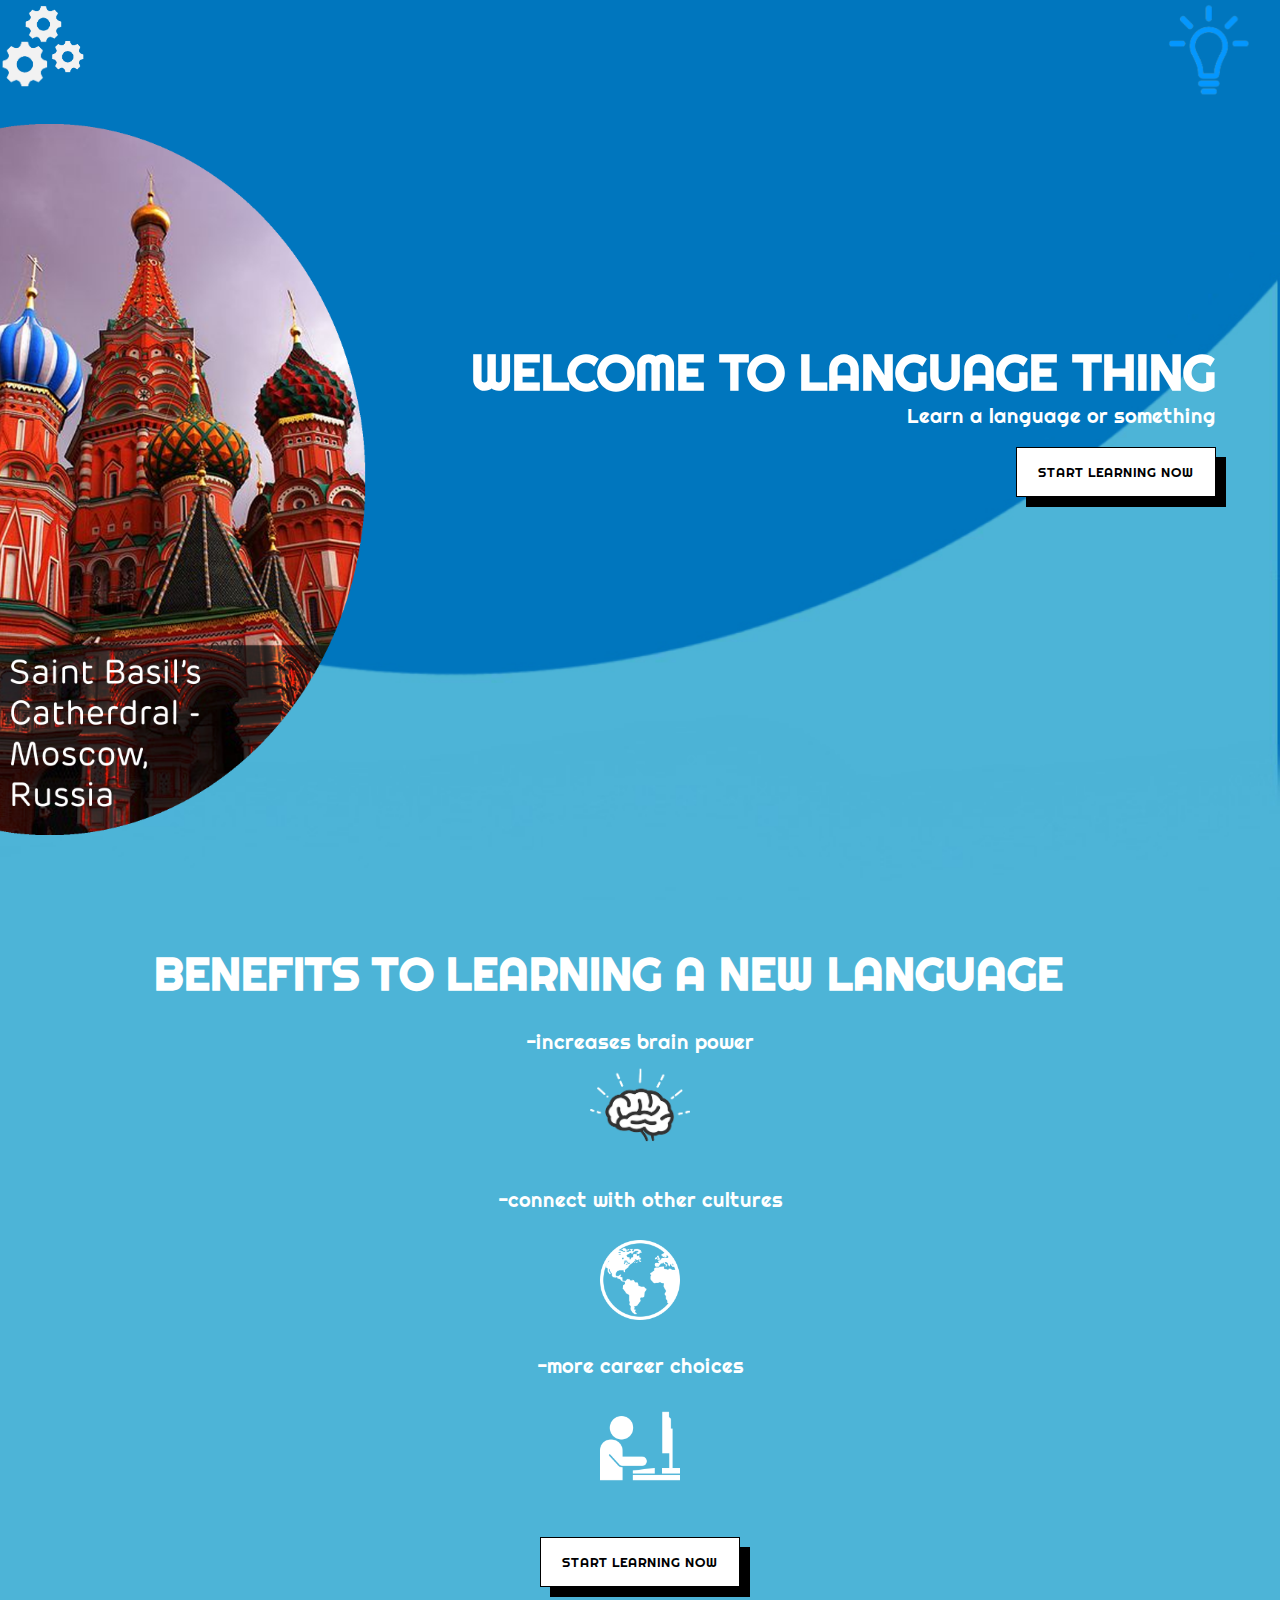
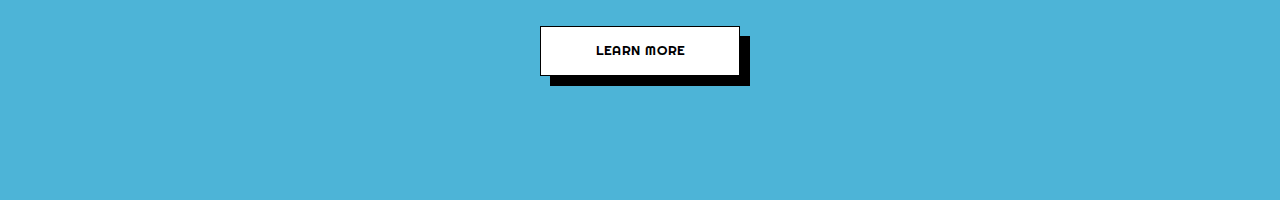
<file: index.html>
<!DOCTYPE html>
<html lang="en">
<head>
    <meta charset="UTF-8">
    <meta http-equiv="X-UA-Compatible" content="IE=edge">
    <meta name="viewport" content="width=device-width, initial-scale=1.0">
    <link rel="stylesheet" href="style.css">
    <title> Language Thing </title>
</head>
<body onload="imageSlideshow()" style="background-color: #4db4d7;">

    <!-- top navigation -->
    <div id="bar"></div>
    <div id="topNavigation">
        <div id="logo">
        <img src="images/logo.png">
    </div>
      <div id="nav" onclick="openNav()">
        <div id="gears">
            <div id="gear1"> <img src="images/plainGear.png"> </div>
            <div id="gear2"> <img src="images/plainGear.png"> </div>
            <div id="gear3"> <img src="images/plainGear.png"> </div>
        </div>
        <a href="index.html"><img src="images/blank.png"></a>
    </div>

    <div id="navOptions">
        <div id="navOptionsA">
        <p><a href="index.html" style="margin-top: 10%; color: white;"> HOME </a></p>
        <p><a href="languageselect.html" style="color: white;"> LANGUAGE SELECT </a></p>
    </div>
    </div>

    <div id="openedNav" onclick="closeNav()">
        <div id="gears">
        </div>
        <img src="images/blank.png">
    </div>
</div>
    <!-- top navigation -->

<div id="mainBackground">
    <div id="scenery">
        <img src="images/moscowRussia.png" id="moscow">
        <!-- image credit: https://i.pinimg.com/474x/9d/f6/22/9df6226c01fde138061244e343fa1d64--saint-basils-cathedral-st-basils.jpg -->

        <img src="images/siberiaRussia.png" id="siberia">
        <!-- image credit: https://farm8.staticflickr.com/7620/16337261013_1d2301dd8e_o.jpg -->
    </div>
    <div id="mainTitle">
        <h1 style="margin-top: 25vh;"> WELCOME TO LANGUAGE THING </h1>
        <p> Learn a language or something </p>
        <div id="startBtn"><button onmouseout="fadeBack()" id="btn"><a href="languageselect.html">START LEARNING NOW</a></button></div>
    </div>
</div>
<div id="section2">
    <div id="mainBackground2">
        <div id="mainTitle2">
            <h1> BENEFITS TO LEARNING A NEW LANGUAGE </h1>
            <p> -increases brain power </p>
            <img src="images/brain.png" style="position: relative;left: 50%;transform: translate(-50%, 0%);">
            <p> -connect with other cultures <p>
            <img src="images/earthIcon.png" style="filter: invert(100%); width: 80px;">
            <p> -more career choices <p>
            <img src="images/personWorking.png" style="filter: invert(100%); width: 80px;">
        </div>
        <div id="extraBtns">
            <div id="firstBtn"><button onmouseout="fadeBack()"><a> START LEARNING NOW </a></button></div>
            <br>
            <div id="secondBtn"><button style="margin-top: 12.5vh;" onmouseout="fadeBack()"><a> LEARN MORE </a></button></div>
        </div>
    </div>
</div>

    <script>

        // alert(window.innerWidth)

        const nav = document.getElementById("nav");
        const navOptions = document.getElementById("navOptions");
        const openedNav = document.getElementById("openedNav"); 
        const flashCard = document.getElementById("flashCard");
        const gear1 = document.getElementById("gear1")
        const gear2 = document.getElementById("gear2")
        const gear3 = document.getElementById("gear3")
        const siberia = document.getElementById("siberia")
        const moscow = document.getElementById("moscow")

        function openNav() {
            navOptions.style.marginLeft = "0";
            navOptions.style.transition = "1s";
            openedNav.style.visibility = "visible";
            navOptions.style.visibility = "visible";

            gear3.style.transform = "rotate(360deg)";
            gear3.style.transition = "1s";

            
            gear2.style.transform = "rotate(-360deg)";
            gear2.style.transition = "1s"; 
          

            gear1.style.transform = "rotate(360deg)";
            gear1.style.transition = "1s";

        }

        function closeNav() {
            navOptions.style.marginLeft = "-50vw";
            nav.style.visibility = "visible";
            openedNav.style.visibility = "hidden";
            navOptions.style.transition = "1s";
      
            gear3.style.transform = "rotate(-360deg)";
            gear3.style.transition = "1s";

            gear2.style.transform = "rotate(360deg)";
            gear2.style.transition = "1s";

            gear1.style.transform = "rotate(-360deg)";
            gear1.style.transition = "1s";
        
        }

        function fadeBack() {
            const btn = document.getElementById("btn")
            btn.style.transition = "1s"
        }

        function imageSlideshow() {

            setInterval(function(){ 
                siberia.style.opacity = "100%"
                siberia.style.transition = "1s"
             }, 2500);

             setInterval(function(){
                siberia.style.opacity = "0%"
                siberia.style.transition = "1s"
             }, 5000);
        }

    </script>

</body>
</html>
</file>
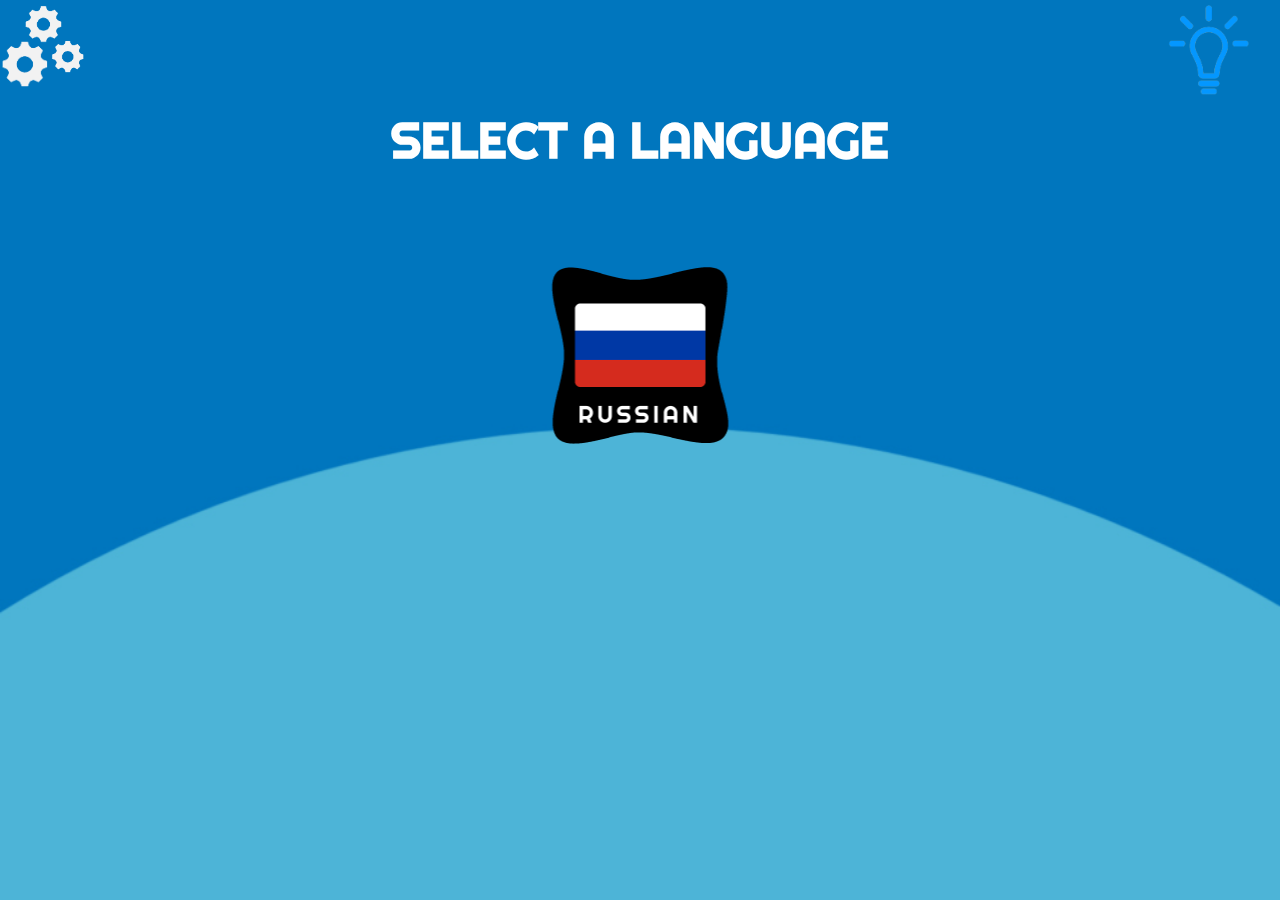
<file: languageselect.html>
<!DOCTYPE html>
<html lang="en">
<head>
    <meta charset="UTF-8">
    <meta http-equiv="X-UA-Compatible" content="IE=edge">
    <meta name="viewport" content="width=device-width, initial-scale=1.0">
    <link rel="stylesheet" href="style.css">
    <link rel="icon" href="https://cdn.britannica.com/42/3842-004-F47B77BC/Flag-Russia.jpg">
    <title>Language Select</title>
</head>
<body style="background-color: #4db4d7;">
         <!-- top navigation -->
    <div id="bar"></div>
    <div id="topNavigation">
        <div id="logo">
        <img src="images/logo.png">
    </div>
      <div id="nav" onclick="openNav()">
        <div id="gears">
            <div id="gear1"> <img src="images/plainGear.png"> </div>
            <div id="gear2"> <img src="images/plainGear.png"> </div>
            <div id="gear3"> <img src="images/plainGear.png"> </div>
        </div>
        <a href="index.html"><img src="images/blank.png"></a>
    </div>

    <div id="navOptions">
        <div id="navOptionsA">
        <p><a href="index.html" style="margin-top: 10%; color: white;"> HOME </a></p>
        <p><a href="languageselect.html" style="color: white;"> LANGUAGE SELECT </a></p>
    </div>
    </div>

    <div id="openedNav" onclick="closeNav()">
        <div id="gears">
        </div>
        <img src="images/blank.png">
    </div>
</div>
    <!-- top navigation -->
 <div id="mainBackgroundLanguageSelect">
     <h1> SELECT A LANGUAGE </h1>
 <div id="russianLanguage">
     <div id="russianFlag">
     <a href="russian/vocabulary.html"><img src="images/russianFlag.png" onmouseover="flagHover()" onmouseout="flagBack()" id="russianFlagImg"></a>
    </div>
 </div>
</div>
      <script>

        const nav = document.getElementById("nav");
        const navOptions = document.getElementById("navOptions");
        const openedNav = document.getElementById("openedNav"); 
        const flashCard = document.getElementById("flashCard");
        const gear1 = document.getElementById("gear1")
        const gear2 = document.getElementById("gear2")
        const gear3 = document.getElementById("gear3")

        function openNav() {
            navOptions.style.marginLeft = "0";
            navOptions.style.transition = "1s";
            openedNav.style.visibility = "visible";
            navOptions.style.visibility = "visible";

            gear3.style.transform = "rotate(360deg)";
            gear3.style.transition = "1s";

            
            gear2.style.transform = "rotate(-360deg)";
            gear2.style.transition = "1s"; 
          

            gear1.style.transform = "rotate(360deg)";
            gear1.style.transition = "1s";

        }

        function closeNav() {
            navOptions.style.marginLeft = "-50vw";
            nav.style.visibility = "visible";
            openedNav.style.visibility = "hidden";
            navOptions.style.transition = "1s";
      
            gear3.style.transform = "rotate(-360deg)";
            gear3.style.transition = "1s";

            gear2.style.transform = "rotate(360deg)";
            gear2.style.transition = "1s";

            gear1.style.transform = "rotate(-360deg)";
            gear1.style.transition = "1s";
        
        }

        function flagHover() {
            document.getElementById("russianFlagImg").src = "images/russianFlagHover.png"
        }

        function flagBack() {
            document.getElementById("russianFlagImg").src = "images/russianFlag.png"
        }

    </script>
</body>
</html>
</file>
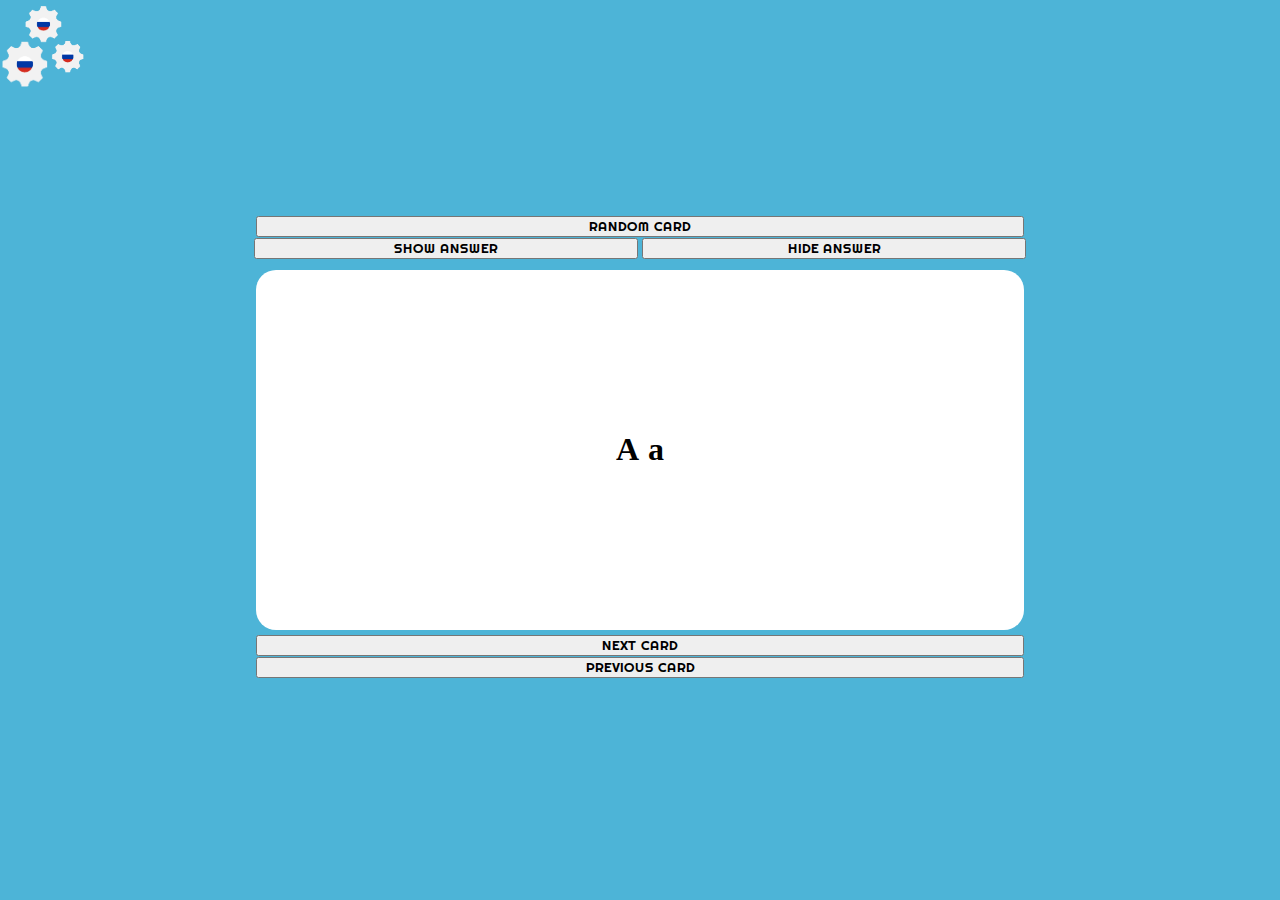
<file: russian/alphabet.html>
<!-- 8 branches of learning. vocabulary, spelling, grammar, reading, writing, listening, speaking, learn about russian culture -->

<!DOCTYPE html>
<html lang="en">
<head>
    <meta charset="UTF-8">
    <meta http-equiv="X-UA-Compatible" content="IE=edge">
    <link rel="stylesheet" href="../style.css">
    <link rel="icon" href="https://cdn.britannica.com/42/3842-004-F47B77BC/Flag-Russia.jpg">
    
    <title> Russian Alphabet </title>
</head>
<body>
          <!-- top navigation -->
          <div id="nav" onclick="openNav()">
            <div id="gears">
                <div id="gear1"> <img src="../images/gear1.png"> </div>
                <div id="gear2"> <img src="../images/gear1.png"> </div>
                <div id="gear3"> <img src="../images/gear1.png"> </div>
            </div>
            <img src="../images/blank.png">
        </div>
    
        <div id="navOptions">
            <div id="navOptionsA">
            <p><a href="russian.html" style="margin-top: 10%; color: white;"> HOME </a></p>
            <p><a href="essentialwords.html" style="color: white;"> ESSENTIALS </a></p>
        </div>
        </div>
    
    
        <div id="openedNav" onclick="closeNav()">
            <div id="gears">
            </div>
            <img src="../images/blank.png">
        </div>
    
        <!-- top navigation -->
        <div id="background">

            <!-- flash card -->
            <div id="flashCardWrapper">
                <div id="randomCardAlphabet"><button onclick=" x = Math.floor(Math.random() * 34) + 1; hideAnswer();"> RANDOM CARD </button></div>
                <div id="flipButtons">
                <button onclick="revealAnswer()"> SHOW ANSWER </button>
                <button onclick="hideAnswer()"> HIDE ANSWER </button>
            </div>
                <div id="card1">
                    <div id="card1InnerText">
                    <h1 id="card1h1" style="font-family: 'Murecho', sans-serif;
                    font-family: 'Righteous', cursive;"> А а </h1>
                </div>
                </div>
                <div id="nextCard">
                <button onclick="x++, console.log(x), hideAnswer()"> NEXT CARD </button>
            </div>
                  <div id="previousCard">
                <button onclick="x--, hideAnswer()"> PREVIOUS CARD </button>
                </div>
             <div id="resetCards">
                  <button onclick="window.location.reload();"> RESET CARDS </button>
                </div>
            </div>
  <!-- flash card -->


        </div>

        <script>

            const nav = document.getElementById("nav");
            const navOptions = document.getElementById("navOptions");
            const openedNav = document.getElementById("openedNav");
            const card1 = document.getElementById("card1");
            const gear1 = document.getElementById("gear1")
            const gear2 = document.getElementById("gear2")
            const gear3 = document.getElementById("gear3")
            const answer1 = document.getElementById("answer1");
            const card1InnerText = document.getElementById("card1InnerText");
            const card1h12 = document.getElementById("card1h12");
            const nextCard = document.getElementById("nextCard");
            const resetCards = document.getElementById("resetCards");
            resetCards.style.display = "none";
            var x = 1;

    
            function openNav() {
                navOptions.style.marginLeft = "0";
                navOptions.style.transition = "1s";
                openedNav.style.visibility = "visible";
                navOptions.style.visibility = "visible";
    
                gear3.style.transform = "rotate(360deg)";
                gear3.style.transition = "1s";
    
                
                gear2.style.transform = "rotate(-360deg)";
                gear2.style.transition = "1s";
              
    
                gear1.style.transform = "rotate(360deg)";
                gear1.style.transition = "1s";
    
            }
    
            function closeNav() {
                navOptions.style.marginLeft = "-50vw";
                nav.style.visibility = "visible";
                openedNav.style.visibility = "hidden";
                navOptions.style.transition = "1s";
          
                gear3.style.transform = "rotate(-360deg)";
                gear3.style.transition = "1s";
    
                gear2.style.transform = "rotate(360deg)";
                gear2.style.transition = "1s";
    
                gear1.style.transform = "rotate(-360deg)";
                gear1.style.transition = "1s";
            
            }

            function revealAnswer() {
        
            card1.style.transform = "rotateX(180deg)";
            card1.style.transition = "1s";

            if (x == 1) {
            card1h1.innerHTML = "LETTER NAME: 'AH' " + '<br>' + "LETTER SOUND: 'A'";
            card1h1.style.transform = "rotateX(180deg)";
            }

            if (x == 2) {
            card1h1.innerHTML = "LETTER NAME: 'BWEY' " + '<br>' + "LETTER SOUND: 'BW'";
            card1h1.style.transform = "rotateX(180deg)";
            }

            if (x == 3) {
            card1h1.innerHTML = "LETTER NAME: 'VWEY' " + '<br>' + "LETTER SOUND: 'V'";
            card1h1.style.transform = "rotateX(180deg)";
            }

            if (x == 4) {
            card1h1.innerHTML = "LETTER NAME: 'GEH' " + '<br>' + "LETTER SOUND: 'G'";
            card1h1.style.transform = "rotateX(180deg)";
            }

            if (x == 5) {
            card1h1.innerHTML = "LETTER NAME: 'DEH' " + '<br>' + "LETTER SOUND: 'D'";
            card1h1.style.transform = "rotateX(180deg)";
            }

            if (x == 6) {
            card1h1.innerHTML = "LETTER NAME: 'YEE-AH' " + '<br>' + "LETTER SOUND: 'YE'";
            card1h1.style.transform = "rotateX(180deg)";
            }

            if (x == 7) {
            card1h1.innerHTML = "LETTER NAME: 'YOO' " + '<br>' + "LETTER SOUND: 'YOO'";
            card1h1.style.transform = "rotateX(180deg)";
            }

            if (x == 8) {
            card1h1.innerHTML = "LETTER NAME: 'ZHEY' " + '<br>' + "LETTER SOUND: 'ZH'";
            card1h1.style.transform = "rotateX(180deg)";
            }

            if (x == 9) {
            card1h1.innerHTML = "LETTER NAME: 'ZE' " + '<br>' + "LETTER SOUND: 'Z'";
            card1h1.style.transform = "rotateX(180deg)";
            }

            if (x == 10) {
            card1h1.innerHTML = "LETTER NAME: 'EE' " + '<br>' + "LETTER SOUND: 'EE'";
            card1h1.style.transform = "rotateX(180deg)";
            }

            if (x == 11) {
            card1h1.innerHTML = "LETTER NAME: 'EE-KRAT-KAI' " + '<br>' + "LETTER SOUND: 'Y'";
            card1h1.style.transform = "rotateX(180deg)";
            }

            if (x == 12) {
            card1h1.innerHTML = "LETTER NAME: 'KA' " + '<br>' + "LETTER SOUND: 'K'";
            card1h1.style.transform = "rotateX(180deg)";
            }

            if (x == 13) {
            card1h1.innerHTML = "LETTER NAME: 'EL' " + '<br>' + "LETTER SOUND: 'L'";
            card1h1.style.transform = "rotateX(180deg)";
            }

            if (x == 14) {
            card1h1.innerHTML = "LETTER NAME: 'EM' " + '<br>' + "LETTER SOUND: 'M'";
            card1h1.style.transform = "rotateX(180deg)";
            }

            if (x == 15) {
            card1h1.innerHTML = "LETTER NAME: 'EN' " + '<br>' + "LETTER SOUND: 'N'";
            card1h1.style.transform = "rotateX(180deg)";
            }

            if (x == 16) {
            card1h1.innerHTML = "LETTER NAME: 'OH' " + '<br>' + "LETTER SOUND: 'O'";
            card1h1.style.transform = "rotateX(180deg)";
            }

            if (x == 17) {
            card1h1.innerHTML = "LETTER NAME: 'PEH' " + '<br>' + "LETTER SOUND: 'P'";
            card1h1.style.transform = "rotateX(180deg)";
            }

            if (x == 18) {
            card1h1.innerHTML = "LETTER NAME: 'AIR (ROLLED R)' " + '<br>' + "LETTER SOUND: 'R (ROLLED R)'";
            card1h1.style.transform = "rotateX(180deg)";
            }

            if (x == 19) {
            card1h1.innerHTML = "LETTER NAME: 'ES' " + '<br>' + "LETTER SOUND: 'S'";
            card1h1.style.transform = "rotateX(180deg)";
            }

            if (x == 20) {
            card1h1.innerHTML = "LETTER NAME: 'TE' " + '<br>' + "LETTER SOUND: 'T'";
            card1h1.style.transform = "rotateX(180deg)";
            }

            if (x == 21) {
            card1h1.innerHTML = "LETTER NAME: 'OO' " + '<br>' + "LETTER SOUND: 'OO'";
            card1h1.style.transform = "rotateX(180deg)";
            }

            if (x == 22) {
            card1h1.innerHTML = "LETTER NAME: 'EF' " + '<br>' + "LETTER SOUND: 'F'";
            card1h1.style.transform = "rotateX(180deg)";
            }

            if (x == 23) {
            card1h1.innerHTML = "LETTER NAME: 'KHA' " + '<br>' + "LETTER SOUND: 'KH'";
            card1h1.style.transform = "rotateX(180deg)";
            }

            if (x == 24) {
            card1h1.innerHTML = "LETTER NAME: 'TS-EE-AH' " + '<br>' + "LETTER SOUND: 'TS'";
            card1h1.style.transform = "rotateX(180deg)";
            }

            if (x == 25) {
            card1h1.innerHTML = "LETTER NAME: 'CHEE-AH' " + '<br>' + "LETTER SOUND: 'CH'";
            card1h1.style.transform = "rotateX(180deg)";
            }

            if (x == 26) {
            card1h1.innerHTML = "LETTER NAME: 'SHA' " + '<br>' + "LETTER SOUND: 'SH'";
            card1h1.style.transform = "rotateX(180deg)";
            }

            if (x == 27) {
            card1h1.innerHTML = "LETTER NAME: 'SHCHA' " + '<br>' + "LETTER SOUND: 'SHCH'";
            card1h1.style.transform = "rotateX(180deg)";
            }

            if (x == 28) {
            card1h1.innerHTML = "LETTER NAME: 'TVOIR-DIS-NAK' " + '<br>' + "LETTER SOUND: '(SILENT)'";
            card1h1.style.transform = "rotateX(180deg)";
            }

            if (x == 29) {
            card1h1.innerHTML = "LETTER NAME: 'OO-WE " + '<br>' + "LETTER SOUND: 'OO-WE'";
            card1h1.style.transform = "rotateX(180deg)";
            }

            if (x == 30) {
            card1h1.innerHTML = "LETTER NAME: 'MYAGI-ZNAK " + '<br>' + "LETTER SOUND: '(SILENT)'";
            card1h1.style.transform = "rotateX(180deg)";
            }

            if (x == 31) {
            card1h1.innerHTML = "LETTER NAME: 'EHH " + '<br>' + "LETTER SOUND: 'EHH'";
            card1h1.style.transform = "rotateX(180deg)";
            }

            if (x == 32) {
            card1h1.innerHTML = "LETTER NAME: 'YU " + '<br>' + "LETTER SOUND: 'YU'";
            card1h1.style.transform = "rotateX(180deg)";
            nextCard.style.display = "block";
            resetCards.style.display = "none";
            }

            if (x == 33) {
            card1h1.innerHTML = "LETTER NAME: 'YA' " + '<br>' + "LETTER SOUND: 'YA'";
            card1h1.style.transform = "rotateX(180deg)";
            nextCard.style.display = "none";
            resetCards.style.display = "block";
            }
            
            
        }

            function hideAnswer() {
            card1.style.transform = "rotateX(0deg)";
            card1.style.transition = "1s";


            if (x >=1 && x <= 32) {
                resetCards.style.display = "none";
                nextCard.style.display = "block";
            }

            if (x == 1) {
            card1h1.innerHTML = "А а";
            card1h1.style.transform = "rotateX(0deg)";
            }

            if (x == 2) {
            card1h1.innerHTML = "Б б";
            card1h1.style.transform = "rotateX(0deg)";
            }

            if (x == 3) {
            card1h1.innerHTML = "В в";
            card1h1.style.transform = "rotateX(0deg)";
            }

            if (x == 4) {
            card1h1.innerHTML = "Г г";
            card1h1.style.transform = "rotateX(0deg)";
            }

            if (x == 5) {
            card1h1.innerHTML = "Д д";
            card1h1.style.transform = "rotateX(0deg)";
            }

            if (x == 6) {
            card1h1.innerHTML = "Е е";
            card1h1.style.transform = "rotateX(0deg)";
            }

            if (x == 7) {
            card1h1.innerHTML = "Ё ё";
            card1h1.style.transform = "rotateX(0deg)";
            }

            if (x == 8) {
            card1h1.innerHTML = "Ж ж";
            card1h1.style.transform = "rotateX(0deg)";
            }

            if (x == 9) {
            card1h1.innerHTML = "З з";
            card1h1.style.transform = "rotateX(0deg)";
            }

            if (x == 10) {
            card1h1.innerHTML = "И и";
            card1h1.style.transform = "rotateX(0deg)";
            }

            if (x == 11) {
            card1h1.innerHTML = "Й й";
            card1h1.style.transform = "rotateX(0deg)";
            }
            
            if (x == 12) {
            card1h1.innerHTML = "К к";
            card1h1.style.transform = "rotateX(0deg)";
            }

            if (x == 13) {
            card1h1.innerHTML = "Л л";
            card1h1.style.transform = "rotateX(0deg)";
            }

            if (x == 14) {
            card1h1.innerHTML = "М м";
            card1h1.style.transform = "rotateX(0deg)";
            }

            if (x == 15) {
            card1h1.innerHTML = "Н н";
            card1h1.style.transform = "rotateX(0deg)";
            }

            if (x == 16) {
            card1h1.innerHTML = "О о";
            card1h1.style.transform = "rotateX(0deg)";
            }

            if (x == 17) {
            card1h1.innerHTML = "П п";
            card1h1.style.transform = "rotateX(0deg)";
            }

            if (x == 18) {
            card1h1.innerHTML = "Р р";
            card1h1.style.transform = "rotateX(0deg)";
            }

            if (x == 19) {
            card1h1.innerHTML = "С с";
            card1h1.style.transform = "rotateX(0deg)";
            }

            if (x == 20) {
            card1h1.innerHTML = "Т т";
            card1h1.style.transform = "rotateX(0deg)";
            }

            if (x == 21) {
            card1h1.innerHTML = "У у";
            card1h1.style.transform = "rotateX(0deg)";
            }

            if (x == 22) {
            card1h1.innerHTML = "Ф ф";
            card1h1.style.transform = "rotateX(0deg)";
            }

            if (x == 23) {
            card1h1.innerHTML = "Х х";
            card1h1.style.transform = "rotateX(0deg)";
            }

            if (x == 24) {
            card1h1.innerHTML = "Ц ц";
            card1h1.style.transform = "rotateX(0deg)";
            }

            if (x == 25) {
            card1h1.innerHTML = "Ч ч";
            card1h1.style.transform = "rotateX(0deg)";
            }

            if (x == 26) {
            card1h1.innerHTML = "Ш ш";
            card1h1.style.transform = "rotateX(0deg)";
            }

            if (x == 27) {
            card1h1.innerHTML = "Щ щ";
            card1h1.style.transform = "rotateX(0deg)";
            }

            if (x == 28) {
            card1h1.innerHTML = "Ъ ъ";
            card1h1.style.transform = "rotateX(0deg)";
            }

            if (x == 29) {
            card1h1.innerHTML = "Ы ы";
            card1h1.style.transform = "rotateX(0deg)";
            }

            if (x == 30) {
            card1h1.innerHTML = "Ь ь";
            card1h1.style.transform = "rotateX(0deg)";
            }

            if (x == 31) {
            card1h1.innerHTML = "Э э";
            card1h1.style.transform = "rotateX(0deg)";
            }

            if (x == 32) {
            card1h1.innerHTML = "Ю ю";
            card1h1.style.transform = "rotateX(0deg)";
            nextCard.style.display = "block";
            resetCards.style.display = "none";
            }

            if (x == 33) {
            card1h1.innerHTML = "Я я";
            card1h1.style.transform = "rotateX(0deg)";
            nextCard.style.display = "none";
            resetCards.style.display = "block";
            }
                
        }

    
        </script>
</body>
</html>
</file>
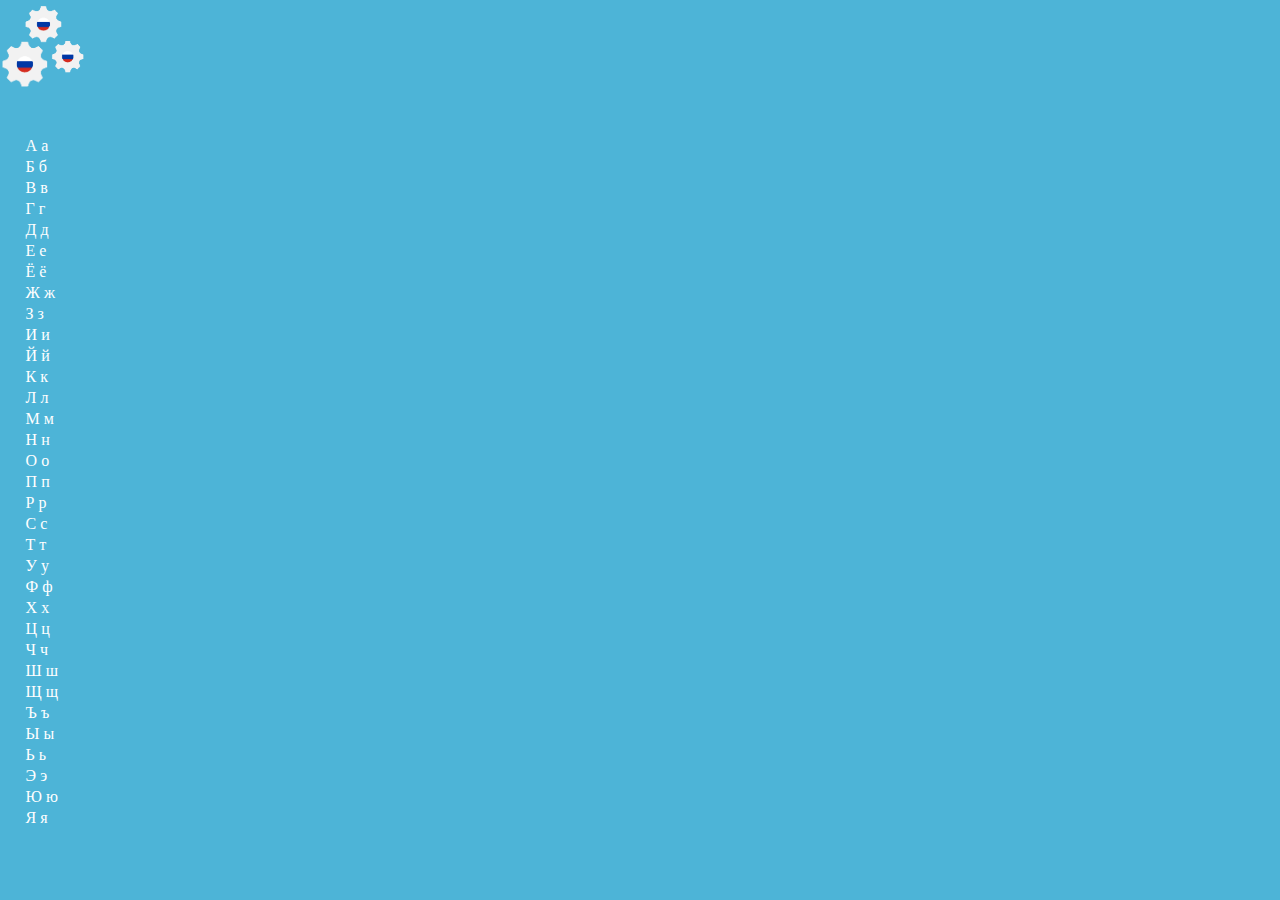
<file: russian/alphabetlist.html>
<!DOCTYPE html>
<html lang="en">
<head>
    <meta charset="UTF-8">
    <meta http-equiv="X-UA-Compatible" content="IE=edge">
    <meta name="viewport" content="width=device-width, initial-scale=1.0">
    <link rel="stylesheet" href="../style.css">
    <link rel="icon" href="https://cdn.britannica.com/42/3842-004-F47B77BC/Flag-Russia.jpg">
    <title> Alphabet Word List </title>
</head>
<body>
     <!-- top navigation -->
     <div id="nav" onclick="openNav()">
        <div id="gears">
            <div id="gear1"> <img src="../images/gear1.png"> </div>
            <div id="gear2"> <img src="../images/gear1.png"> </div>
            <div id="gear3"> <img src="../images/gear1.png"> </div>
        </div>
        <img src="../images/blank.png">
    </div>

    <div id="navOptions">
        <div id="navOptionsA">
        <p><a href="russian.html" style="margin-top: 10%; color: white;"> HOME </a></p>
        <p><a href="essentials.html" style="color: white;"> ESSENTIALS </a></p>
    </div>
    </div>

    <div id="openedNav" onclick="closeNav()">
        <div id="gears">
        </div>
        <img src="../images/blank.png">
    </div>

    <!-- top navigation -->


    <div id="background">
        <div id="alphabetList">
            А а
            <br>
            Б б
            <br>
            В в
            <br>
            Г г
            <br>
            Д д
            <br>
            Е е
            <br>
            Ё ё
            <br>
            Ж ж
            <br>
            З з
            <br>
            И и
            <br>
            Й й
            <br>
            К к
            <br>
            Л л
            <br>
            М м
            <br>
            Н н
            <br>
            О о
            <br>
            П п
            <br>
            Р р
            <br>
            С с
            <br>
            Т т
            <br>
            У у
            <br>
            Ф ф
            <br>
            Х х
            <br>
            Ц ц
            <br>
            Ч ч
            <br>
            Ш ш
            <br>
            Щ щ
            <br>
            Ъ ъ
            <br>
            Ы ы
            <br>
            Ь ь
            <br>
            Э э
            <br>
            Ю ю
            <br>
            Я я
        </div>
    </div>

    <script>

        const nav = document.getElementById("nav");
        const navOptions = document.getElementById("navOptions");
        const openedNav = document.getElementById("openedNav"); 
        const flashCard = document.getElementById("flashCard");
        const gear1 = document.getElementById("gear1")
        const gear2 = document.getElementById("gear2")
        const gear3 = document.getElementById("gear3")

        function openNav() {
            navOptions.style.marginLeft = "0";
            navOptions.style.transition = "1s";
            openedNav.style.visibility = "visible";
            navOptions.style.visibility = "visible";

            gear3.style.transform = "rotate(360deg)";
            gear3.style.transition = "1s";

            
            gear2.style.transform = "rotate(-360deg)";
            gear2.style.transition = "1s"; 
          

            gear1.style.transform = "rotate(360deg)";
            gear1.style.transition = "1s";

        }

        function closeNav() {
            navOptions.style.marginLeft = "-50vw";
            nav.style.visibility = "visible";
            openedNav.style.visibility = "hidden";
            navOptions.style.transition = "1s";
      
            gear3.style.transform = "rotate(-360deg)";
            gear3.style.transition = "1s";

            gear2.style.transform = "rotate(360deg)";
            gear2.style.transition = "1s";

            gear1.style.transform = "rotate(-360deg)";
            gear1.style.transition = "1s";
        
        }

    </script>
</body>
</html>
</file>
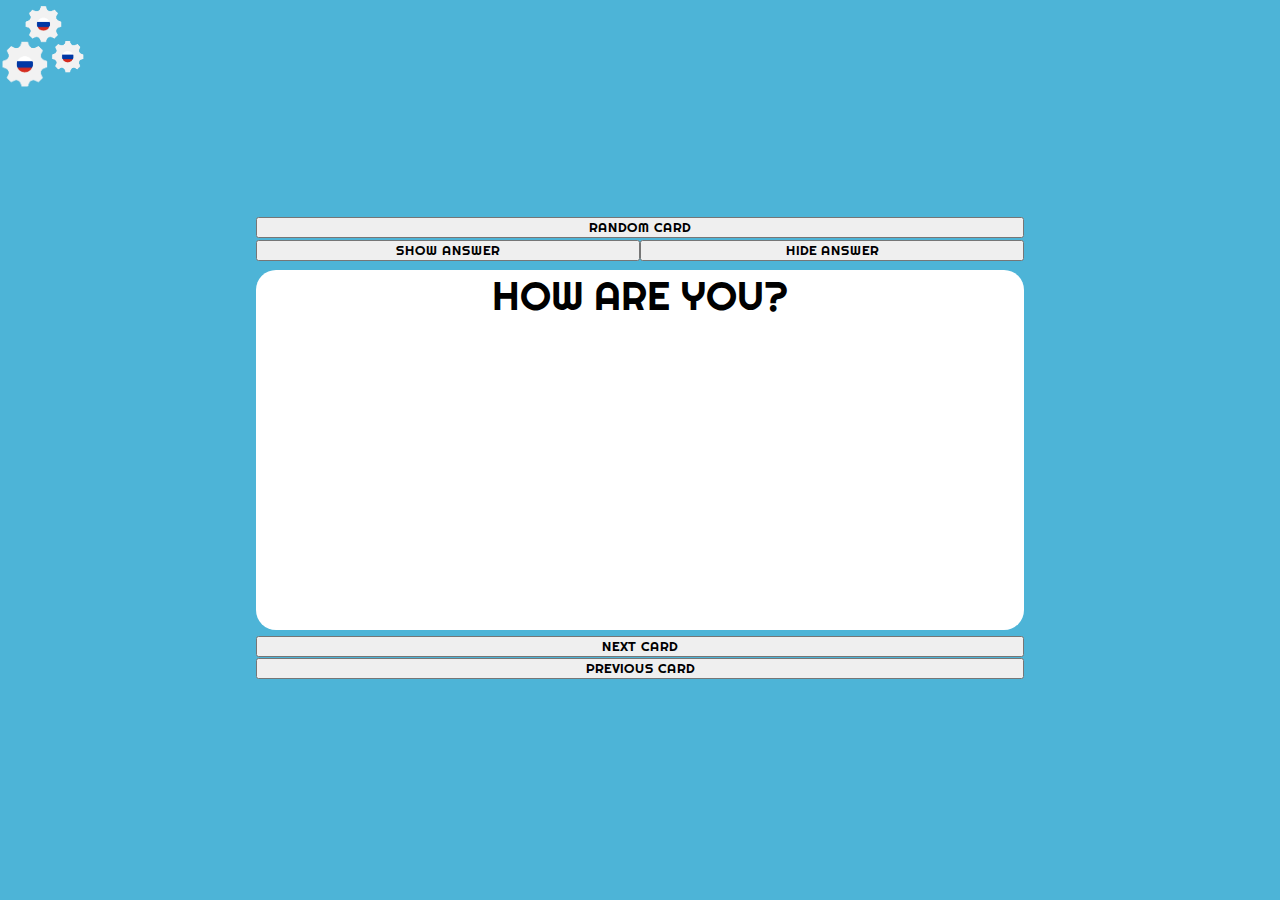
<file: russian/essentialphrases.html>
<!DOCTYPE html>
<html lang="en">
<head>
    <meta charset="UTF-8">
    <meta http-equiv="X-UA-Compatible" content="IE=edge">
    <meta name="viewport" content="width=device-width, initial-scale=1.0">
    <link rel="icon" href="https://cdn.britannica.com/42/3842-004-F47B77BC/Flag-Russia.jpg">
    <link rel="stylesheet" href="../style.css">
    <title> Russian Essential Phrases</title>
</head>
<body>
     <!-- top navigation -->
     <div id="nav" onclick="openNav()">
        <div id="gears">
            <div id="gear1"> <img src="../images/gear1.png"> </div>
            <div id="gear2"> <img src="../images/gear1.png"> </div>
            <div id="gear3"> <img src="../images/gear1.png"> </div>
        </div>
        <img src="../images/blank.png">
    </div>

    <div id="navOptions">
        <div id="navOptionsA">
        <p><a href="russian.html" style="margin-top: 10%; color: white;"> HOME </a></p>
        <p><a href="essentialwords.html" style="color: white;"> ESSENTIALS </a></p>
    </div>
    </div>

    <div id="openedNav" onclick="closeNav()">
        <div id="gears">
        </div>
        <img src="../images/blank.png">
    </div>

    <!-- top navigation -->
    <div id="background">
        <div id="randomCardEssentialPhrases">
            <button onclick="x = Math.floor(Math.random() * 21) + 1, hideAnswer();"> RANDOM CARD </button>
        </div>
        <div id="showAnswer">
            <button onclick="revealAnswer()"> SHOW ANSWER </button>
        </div>
        <div id="hideAnswer">
            <button onclick="hideAnswer()"> HIDE ANSWER </button>
        </div>
        <div id="essentialPhraseCard">
            <div id="essentialPhraseText">
            HOW ARE YOU?
        </div>
        </div>
        <div id="nextCardEssentialPhrases">
            <button onclick="x++, hideAnswer();"> NEXT CARD </button>
        </div>
        <div id="resetCardEssentialPhrases">
            <button onclick="window.location.reload();"> RESET CARDS </button>
        </div>
        <div id="previousCardEssentialPhrases">
            <button onclick="x--, hideAnswer()"> PREVIOUS CARD </button>
        </div>
    </div>

    <script>

        const nav = document.getElementById("nav");
        const navOptions = document.getElementById("navOptions");
        const openedNav = document.getElementById("openedNav"); 
        const flashCard = document.getElementById("flashCard");
        const gear1 = document.getElementById("gear1")
        const gear2 = document.getElementById("gear2")
        const gear3 = document.getElementById("gear3")
        const essentialPhraseCard = document.getElementById("essentialPhraseCard")
        const essentialPhraseText = document.getElementById("essentialPhraseText")
        const nextCardEssentialPhrases = document.getElementById("nextCardEssentialPhrases");
        const resetCardEssentialPhrases = document.getElementById("resetCardEssentialPhrases");
        var x = 1;

        resetCardEssentialPhrases.style.display = "none"

        function openNav() {
            navOptions.style.marginLeft = "0";
            navOptions.style.transition = "1s";
            openedNav.style.visibility = "visible";
            navOptions.style.visibility = "visible";

            gear3.style.transform = "rotate(360deg)";
            gear3.style.transition = "1s";

            
            gear2.style.transform = "rotate(-360deg)";
            gear2.style.transition = "1s"; 
          

            gear1.style.transform = "rotate(360deg)";
            gear1.style.transition = "1s";

        }

        function closeNav() {
            navOptions.style.marginLeft = "-50vw";
            nav.style.visibility = "visible";
            openedNav.style.visibility = "hidden";
            navOptions.style.transition = "1s";
      
            gear3.style.transform = "rotate(-360deg)";
            gear3.style.transition = "1s";

            gear2.style.transform = "rotate(360deg)";
            gear2.style.transition = "1s";

            gear1.style.transform = "rotate(-360deg)";
            gear1.style.transition = "1s";
        
        }

        function revealAnswer() {
            essentialPhraseCard.style.transform = "rotateX(180deg)";
            essentialPhraseCard.style.transition = "1s";
            essentialPhraseCard.style.marginLeft = "-30vw"
            essentialPhraseText.style.transform = "rotateX(180deg)"
            essentialPhraseText.style.marginTop = "30vh"

            if (x == 1) {
            essentialPhraseText.innerHTML = "как дела" + "<br>" + "pronounciation: 'kak dela'";
            }

            if (x == 2) {
            essentialPhraseText.innerHTML = "вы понимаете" + "<br>" + "pronounciation: 'vwe pin-o-mae-eh-te'";
            }

            if (x == 3) {
            essentialPhraseText.innerHTML = "я не понимаю" + "<br>" + "pronounciation: 'ya ne-eh pun-oh-myo'";
            }

            if (x == 4) {
            essentialPhraseText.innerHTML = "мне нужно" + "<br>" + "pronounciation: 'mne noo-zh-na'";
            }

            if (x == 5) {
            essentialPhraseText.innerHTML = "мне не нужно" + "<br>" + "pronounciation: 'mne ne-ye noo-zh-na'";
            }

            if (x == 6) {
            essentialPhraseText.innerHTML = "сколько" + "<br>" + "pronounciation: 'skwol-ka'";
            }

            if (x == 7) {
            essentialPhraseText.innerHTML = "не вопрос" + "<br>" + "pronounciation: 'ne-ya va-pros'";
            }

            if (x == 8) {
            essentialPhraseText.innerHTML = "это слишком дорого" + "<br>" + "pronounciation: 'ehh-tow sleesh-kom dorogo'";
            }

            if (x == 9) {
            essentialPhraseText.innerHTML = "откуда вы" + "<br>" + "pronounciation: 'at-koo-da vwee'";
            }
           
            if (x == 10) {
            essentialPhraseText.innerHTML = "я из" + "<br>" + "pronounciation: 'ya eez'";
            }

            if (x == 11) {
            essentialPhraseText.innerHTML = "как вас зовут" + "<br>" + "pronounciation: 'kak va zavoot'";
            }

            if (x == 12) {
            essentialPhraseText.innerHTML = "меня зовут" + "<br>" + "pronounciation: 'kak va zavoot'";
            }

            if (x == 13) {
            essentialPhraseText.innerHTML = "доброе утро" + "<br>" + "pronounciation: 'dobre ootre'";
            }

            if (x == 14) {
            essentialPhraseText.innerHTML = "доброе день" + "<br>" + "pronounciation: 'dobre dein'";
            }

            if (x == 15) {
            essentialPhraseText.innerHTML = "доброе вечер" + "<br>" + "pronounciation: 'dobre vecher'";
            }

            if (x == 16) {
            essentialPhraseText.innerHTML = "доброе ночи" + "<br>" + "pronounciation: 'dobre no-chee'";
            }

            if (x == 17) {
            essentialPhraseText.innerHTML = "я тоже" + "<br>" + "pronounciation: 'ya tozhe'";
            }

            if (x == 18) {
            essentialPhraseText.innerHTML = "который час" + "<br>" + "pronounciation: 'kot-oh-ree chas'";
            }

            if (x == 19) {
            essentialPhraseText.innerHTML = "вы не могли бы мне помочь" + "<br>" + "pronounciation: 'v nee moglee-bw mne pomoch '";
            }

            if (x == 20) {
            essentialPhraseText.innerHTML = "сколько вам лет" + "<br>" + "pronounciation: 'skolka vam lee-yet'";
            }
        }

        function hideAnswer() {
            essentialPhraseCard.style.transform = "rotateX(0deg)";
            essentialPhraseCard.style.transition = "1s";
            essentialPhraseCard.style.marginLeft = "-30vw"
            essentialPhraseText.style.transform = "rotateX(0deg)"
            essentialPhraseText.style.marginTop = "0vh"

            if (x >= 1 && x <=19 ) {
                nextCardEssentialPhrases.style.display = "block";
                resetCardEssentialPhrases.style.display = "none"
            }

            if (x == 1) {
            essentialPhraseText.innerHTML = "HOW ARE YOU?"
            }

            if (x == 2) {
            essentialPhraseText.innerHTML = "DO YOU UNDERSTAND?"
            }

            if (x == 3) {
            essentialPhraseText.innerHTML = "I DONT UNDERSTAND"
            }

            if (x == 4) {
            essentialPhraseText.innerHTML = "I NEED/ I WANT"
            }

            if (x == 5) {
            essentialPhraseText.innerHTML = "I DONT NEED/ I DONT WANT"
            }

            if (x == 6) {
            essentialPhraseText.innerHTML = "HOW MUCH/ HOW MANY"
            }

            if (x == 7) {
            essentialPhraseText.innerHTML = "NO PROBLEM"
            }

            if (x == 8) {
            essentialPhraseText.innerHTML = "IT IS TOO EXPENSIVE"
            }

            if (x == 9) {
            essentialPhraseText.innerHTML = "WHERE ARE YOU FROM?"
            }

            if (x == 10) {
            essentialPhraseText.innerHTML = "IM FROM..."
            }

            if (x == 11) {
            essentialPhraseText.innerHTML = "WHATS YOUR NAME?"
            }

            if (x == 12) {
            essentialPhraseText.innerHTML = "MY NAME IS..."
            }

            if (x == 13) {
            essentialPhraseText.innerHTML = "GOOD MORNING"
            }

            if (x == 14) {
            essentialPhraseText.innerHTML = "GOOD AFTERNOON"
            }

            if (x == 15) {
            essentialPhraseText.innerHTML = "GOOD EVENING"
            }

            if (x == 16) {
            essentialPhraseText.innerHTML = "GOOD NIGHT"
            }

            if (x == 17) {
            essentialPhraseText.innerHTML = "ME TOO"
            }

            if (x == 18) {
            essentialPhraseText.innerHTML = "WHAT TIME IS IT?"
            }

            if (x == 19) {
            essentialPhraseText.innerHTML = "COULD YOU HELP ME?"
            }

            if (x == 20) {
            essentialPhraseText.innerHTML = "HOW OLD ARE YOU?"
            nextCardEssentialPhrases.style.display = "none";
            resetCardEssentialPhrases.style.display = "block"
            }
        }

    </script>

</body>
</html>
</file>
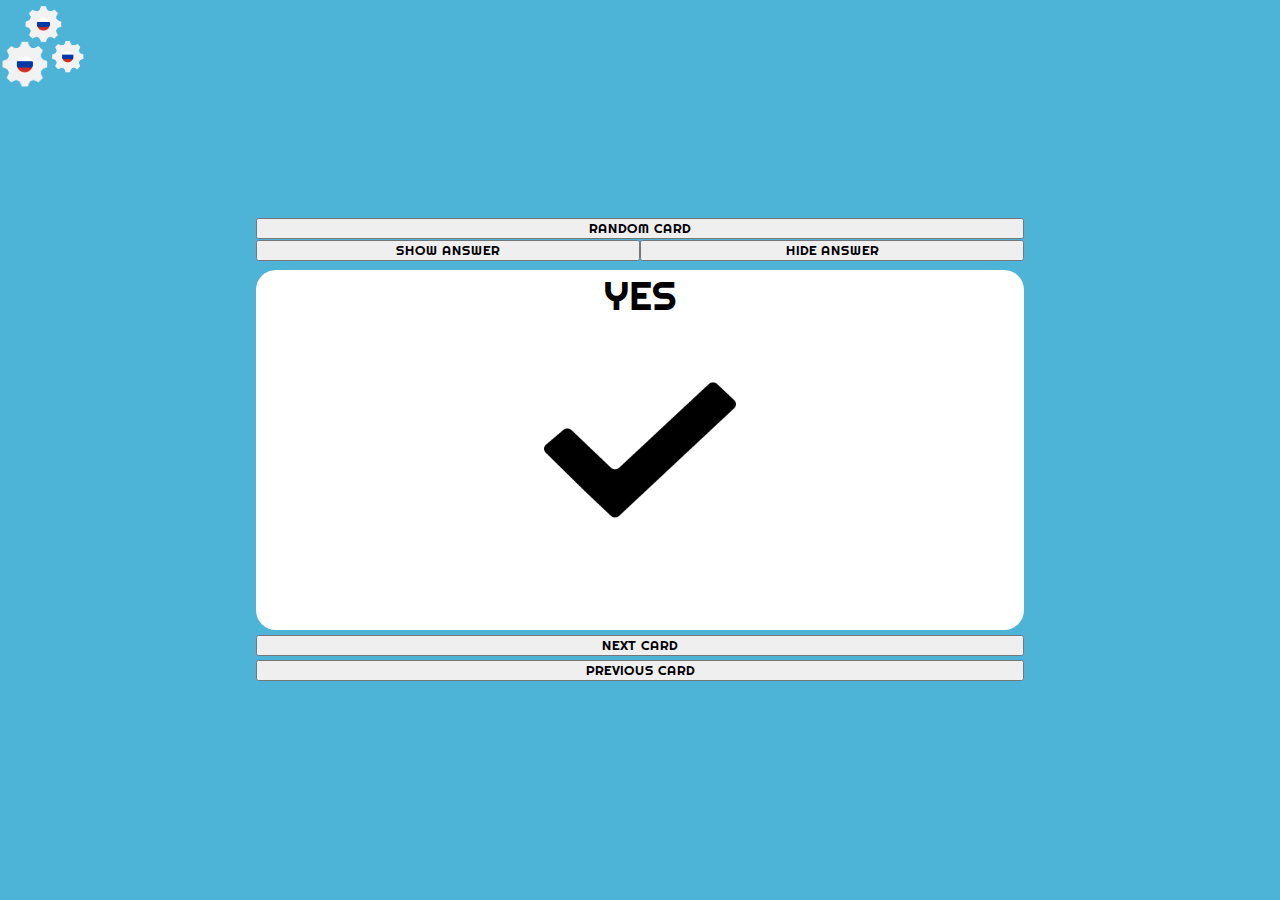
<file: russian/essentialwords.html>
<!-- cool color scheme: https://i.pinimg.com/564x/3a/37/4b/3a374b7effe1277b80c1a5f377c010e4.jpg -->
<!DOCTYPE html>
<html lang="en">
<head>
    <meta charset="UTF-8">
    <meta http-equiv="X-UA-Compatible" content="IE=edge">
    <meta name="viewport" content="width=device-width, initial-scale=1.0">
    <link rel="stylesheet" href="../style.css">
    <link rel="icon" href="https://cdn.britannica.com/42/3842-004-F47B77BC/Flag-Russia.jpg">
    <title> Russian Essential Words </title>
</head>
<body style="background-color: black;">

    <!-- top navigation -->
    <div id="nav" onclick="openNav()">
        <div id="gears">
            <div id="gear1"> <img src="../images/gear1.png"> </div>
            <div id="gear2"> <img src="../images/gear1.png"> </div>
            <div id="gear3"> <img src="../images/gear1.png"> </div>
        </div>
        <img src="../images/blank.png">
    </div>

    <div id="navOptions">
        <div id="navOptionsA">
        <p><a href="russian.html" style="margin-top: 10%; color: white;"> HOME </a></p>
        <p><a href="essentialwords.html" style="color: white;"> ESSENTIALS </a></p>
    </div>
    </div>

    <div id="openedNav" onclick="closeNav()">
        <div id="gears">
        </div>
        <img src="../images/blank.png">
    </div>

    <!-- top navigation -->

    <div id="background">

    <div id="flashCardWrapper">
        <div id="randomCard"><button onclick=" x = Math.floor(Math.random() * 38) + 1; hideAnswer();"> RANDOM CARD </button></div>
        <div id="flipButtonsEssentials">
            <div id="flipBtn1"><button onclick="revealAnswer()"> SHOW ANSWER </button></div>
            <div id="flipBtn2"><button onclick="hideAnswer()"> HIDE ANSWER </button></div>
        </div>
        <div id="flashCard">
            <div id="essentialCard">
            <div id="flashCardInnerText">
             YES 
        </div>
        <div id="flashCardImg">
        <img src="../images/yes.png" id="insideImg">
    </div>
        </div>
        <div id="essentialNextBtn">
            <button onclick="x++, hideAnswer();"> NEXT CARD </button>
        </div>
        <div id="essentialResetBtn">
            <button onclick="window.location.reload();"> RESET CARDS </button>
        </div>
        <div id="essentialPreviousBtn">
            <button onclick="x--, hideAnswer();"> PREVIOUS CARD </button>
        </div>
        </div>
    </div>

</div>

    <script>

        const nav = document.getElementById("nav");
        const navOptions = document.getElementById("navOptions");
        const openedNav = document.getElementById("openedNav"); 
        const gear1 = document.getElementById("gear1")
        const gear2 = document.getElementById("gear2")
        const gear3 = document.getElementById("gear3")
        const essentialCard = document.getElementById("essentialCard");
        const flashCardInnerText = document.getElementById("flashCardInnerText");
        const essentialNextBtn = document.getElementById("essentialNextBtn");
        const essentialResetBtn = document.getElementById("essentialResetBtn");
        const flashCardImg = document.getElementById("flashCardImg");
        const insideImg = document.getElementById ("insideImg");
        essentialResetBtn.style.display = "none";
        var x = 1;

        function openNav() {
            navOptions.style.marginLeft = "0";
            navOptions.style.transition = "1s";
            openedNav.style.visibility = "visible";
            navOptions.style.visibility = "visible";

            gear3.style.transform = "rotate(360deg)";
            gear3.style.transition = "1s";

            
            gear2.style.transform = "rotate(-360deg)";
            gear2.style.transition = "1s"; 
          

            gear1.style.transform = "rotate(360deg)";
            gear1.style.transition = "1s";


        }

        function closeNav() {
            navOptions.style.marginLeft = "-50vw";
            nav.style.visibility = "visible";
            openedNav.style.visibility = "hidden";
            navOptions.style.transition = "1s";
      
            gear3.style.transform = "rotate(-360deg)";
            gear3.style.transition = "1s";

            gear2.style.transform = "rotate(360deg)";
            gear2.style.transition = "1s";

            gear1.style.transform = "rotate(-360deg)";
            gear1.style.transition = "1s";
        
        }

        function revealAnswer() {
            essentialCard.style.transform = "rotateX(180deg)"
            essentialCard.style.transition = "1s";
            flashCardImg.style.display = "none"

            if (x == 1) {
            flashCardInnerText.innerHTML = "да" + "<br>" + "pronounciation: 'da'";
            }

            if (x == 2) {
            flashCardInnerText.innerHTML = "нет" + "<br>" + "pronounciation: 'nee-yet'";
            }

            if (x == 3) {
            flashCardInnerText.innerHTML = "привет" + "<br>" + "pronounciation: 'pree-vyet'";
            }

            if (x == 4) {
            flashCardInnerText.innerHTML = "спасибо" + "<br>" + "pronounciation: 'spa-see-ba'";
            }

            if (x == 5) {
            flashCardInnerText.innerHTML = "пожалуйста" + "<br>" + "pronounciation: 'ba-zhaul-sta'";
            }

            if (x == 6) {
            flashCardInnerText.innerHTML = "пока" + "<br>" + "pronounciation: 'paka'";
            }

            if (x == 7) {
            flashCardInnerText.innerHTML = "я" + "<br>" + "pronounciation: 'ya'";
            }

            if (x == 8) {
            flashCardInnerText.innerHTML = "и" + "<br>" + "pronounciation: 'ee'";
            }

            if (x == 9) {
            flashCardInnerText.innerHTML = "или" + "<br>" + "pronounciation: 'ee-li'";
            }

            if (x == 10) {
            flashCardInnerText.innerHTML = "этот" + "<br>" + "pronounciation: 'ehh-tot'";
            }

            if (x == 11) {
            flashCardInnerText.innerHTML = "тот" + "<br>" + "pronounciation: 'tot'";
            }

            if (x == 12) {
            flashCardInnerText.innerHTML = "там" + "<br>" + "pronounciation: 'tam'";
            }

            if (x == 13) {
            flashCardInnerText.innerHTML = "их" + "<br>" + "pronounciation: 'ee-kh'";
            }

            if (x == 14) {
            flashCardInnerText.innerHTML = "кто" + "<br>" + "pronounciation: 'kto'";
            }

            if (x == 15) {
            flashCardInnerText.innerHTML = "что" + "<br>" + "pronounciation: 'ch-to'";
            }

            if (x == 16) {
            flashCardInnerText.innerHTML = "где" + "<br>" + "pronounciation: 'g-de'";
            }

            if (x == 17) {
            flashCardInnerText.innerHTML = "когда" + "<br>" + "pronounciation: 'kug-da'";
            }

            if (x == 18) {
            flashCardInnerText.innerHTML = "почему" + "<br>" + "pronounciation: 'puh-cha-moo'";
            }

            if (x == 19) {
            flashCardInnerText.innerHTML = "как" + "<br>" + "pronounciation: 'kak'";
            }

            if (x == 20) {
            flashCardInnerText.innerHTML = "хорошо" + "<br>" + "pronounciation: 'kha-rah-sho'";
            }

            if (x == 21) {
            flashCardInnerText.innerHTML = "плохо" + "<br>" + "pronounciation: 'plo-kha'";
            }

            if (x == 22) {
            flashCardInnerText.innerHTML = "отлично" + "<br>" + "pronounciation: 'at-leech-na'";
            }

            if (x == 23) {
            flashCardInnerText.innerHTML = "это" + "<br>" + "pronounciation: 'ehh-ta'";
            }

            if (x == 24) {
            flashCardInnerText.innerHTML = "мой" + "<br>" + "pronounciation: 'moy'";
            }

            if (x == 25) {
            flashCardInnerText.innerHTML = "не" + "<br>" + "pronounciation: 'nee-eh'";
            }

            if (x == 26) {
            flashCardInnerText.innerHTML = "ты" + "<br>" + "pronounciation: 't-owee'" + "<br>" + "OR" + "<br>" + "вы" + "<br>" + "pronounciation: 'v-owee";
            }

            if (x == 27) {
            flashCardInnerText.innerHTML = "в" + "<br>" + "pronounciation: 'vw'";
            }

            if (x == 28) {
            flashCardInnerText.innerHTML = "он" + "<br>" + "pronounciation: 'on'";
            }

            if (x == 29) {
            flashCardInnerText.innerHTML = "она" + "<br>" + "pronounciation: 'on-ah'";
            }

            if (x == 30) {
            flashCardInnerText.innerHTML = "нас" + "<br>" + "pronounciation: 'nas'" + "<br>" + "OR" + "<br>" + "мы" + "<br>" + "pronounciation: 'm-owee'";
            }

            if (x == 31) {
            flashCardInnerText.innerHTML = "с" + "<br>" + "pronounciation: 's'";
            }

            if (x == 32) {
            flashCardInnerText.innerHTML = "но" + "<br>" + "pronounciation: 'no'";
            }

            if (x == 33) {
            flashCardInnerText.innerHTML = "все" + "<br>" + "pronounciation: 'f-see-ah'";
            }

            if (x == 34) {
            flashCardInnerText.innerHTML = "никто" + "<br>" + "pronounciation: 'neek-to'";
            }

            if (x == 35) {
            flashCardInnerText.innerHTML = "они" + "<br>" + "pronounciation: 'on-ee'";
            }

            if (x == 36) {
            flashCardInnerText.innerHTML = "ваш" + "<br>" + "pronounciation: 'vash'";
            }

            if (x == 37) {
            flashCardInnerText.innerHTML = "извините" + "<br>" + "pronounciation: 'eez-vin-ee-te'";
            }
            

            flashCardInnerText.style.transform = "rotateX(180deg)"
            flashCardInnerText.style.left = "8%";
        }

        function hideAnswer() {
            essentialCard.style.transform = "rotateX(0deg)"
            essentialCard.style.transition = "1s";
            flashCardInnerText.style.transform = "rotateX(0deg)"
            flashCardInnerText.style.left = "8%";
            flashCardImg.style.display = "block"

            if (x >=1 && x <= 36) {
                essentialResetBtn.style.display = "none";
                essentialNextBtn.style.display = "block";
            }

            if (x == 1) {
            flashCardInnerText.innerHTML = "YES";
            document.getElementById("insideImg").src = "../images/yes.png";
            }

            if (x == 2) {
            flashCardInnerText.innerHTML = "NO";
            document.getElementById("insideImg").src = "../images/x.png";
            }

            if (x == 3) {
            flashCardInnerText.innerHTML = "HI (INFORMAL)";
            document.getElementById("insideImg").src = "../images/hi.png";
            }

            if (x == 4) {
            flashCardInnerText.innerHTML = "THANK YOU";
            document.getElementById("insideImg").src = "../images/thankYou.png";
            }

            if (x == 5) {
            flashCardInnerText.innerHTML = "PLEASE/ YOUR WELCOME";
            document.getElementById("insideImg").src = "../images/please.png";
            }

            if (x == 6) {
            flashCardInnerText.innerHTML = "BYE";
            document.getElementById("insideImg").src = "../images/hi.png";
            }

            if (x == 7) {
            flashCardInnerText.innerHTML = "I";
            document.getElementById("insideImg").src = "../images/i.png";
            }

            if (x == 8) {
            flashCardInnerText.innerHTML = "AND";
            document.getElementById("insideImg").src = "../images/and.png";
            }

            if (x == 9) {
            flashCardInnerText.innerHTML = "OR";
            document.getElementById("insideImg").src = "../images/or.png";
            }

            if (x == 10) {
            flashCardInnerText.innerHTML = "THIS";
            document.getElementById("insideImg").src = "../images/this.png";
            }

            if (x == 11) {
            flashCardInnerText.innerHTML = "THAT";
            document.getElementById("insideImg").src = "../images/that.png";
            }

            if (x == 12) {
            flashCardInnerText.innerHTML = "THERE";
            document.getElementById("insideImg").src = "../images/there.png";
            }

            if (x == 13) {
            flashCardInnerText.innerHTML = "THEIR";
            document.getElementById("insideImg").src = "../images/their.png";
            document.getElementById("insideImg").style.width = "25vw"
            }

            if (x == 14) {
            flashCardInnerText.innerHTML = "WHO";
            document.getElementById("insideImg").src = "../images/who.png";
            document.getElementById("insideImg").style.width = "25vw"
            }

            if (x == 15) {
            flashCardInnerText.innerHTML = "WHAT";
            document.getElementById("insideImg").src = "../images/what.png";
            document.getElementById("insideImg").style.width = "15vw"
            }

            if (x == 16) {
            flashCardInnerText.innerHTML = "WHERE";
            document.getElementById("insideImg").src = "../images/where.png";
            }

            if (x == 17) {
            flashCardInnerText.innerHTML = "WHEN";
            document.getElementById("insideImg").src = "../images/when.png";
            }

            if (x == 18) {
            flashCardInnerText.innerHTML = "WHY";
            document.getElementById("insideImg").src = "../images/what.png";
            }

            if (x == 19) {
            flashCardInnerText.innerHTML = "HOW";
            document.getElementById("insideImg").src = "../images/what.png";
            }

            if (x == 20) {
            flashCardInnerText.innerHTML = "GOOD/ FINE";
            document.getElementById("insideImg").src = "../images/good.png";
            }

            if (x == 21) {
            flashCardInnerText.innerHTML = "BAD/ POORLY";
            document.getElementById("insideImg").src = "../images/bad.png";
            }

            if (x == 22) {
            flashCardInnerText.innerHTML = "GREAT/ AMAZING";
            document.getElementById("insideImg").src = "../images/great.png";
            }

            if (x == 23) {
            flashCardInnerText.innerHTML = "THIS IS/ IT IS/ IS IT?";
            document.getElementById("insideImg").src = "../images/thisIs.png";
            }

            if (x == 24) {
            flashCardInnerText.innerHTML = "MY";
            document.getElementById("insideImg").src = "../images/my.png";
            }

            if (x == 25) {
            flashCardInnerText.innerHTML = "NOT/ DON'T";
            document.getElementById("insideImg").src = "../images/not.png";
            }

            if (x == 26) {
            flashCardInnerText.innerHTML = "YOU";
            document.getElementById("insideImg").src = "../images/you.png";
            }
            
            if (x == 27) {
            flashCardInnerText.innerHTML = "IN/ THE";
            document.getElementById("insideImg").src = "../images/the.png";
            }

            if (x == 28) {
            flashCardInnerText.innerHTML = "HE";
            document.getElementById("insideImg").src = "../images/he.png";
            }

            if (x == 29) {
            flashCardInnerText.innerHTML = "SHE";
            document.getElementById("insideImg").src = "../images/she.png";
            }

            if (x == 30) {
            flashCardInnerText.innerHTML = "US/ WE";
            document.getElementById("insideImg").src = "../images/us.png";
            document.getElementById("insideImg").style.width = "20vw"
            }

            if (x == 31) {
            flashCardInnerText.innerHTML = "WITH/ FROM";
            }

            if (x == 32) {
            flashCardInnerText.innerHTML = "BUT";
            }

            if (x == 33) {
            flashCardInnerText.innerHTML = "EVERYONE";
            }

            if (x == 34) {
            flashCardInnerText.innerHTML = "NOBODY";
            }

            if (x == 35) {
            flashCardInnerText.innerHTML = "THEY";
            }

            if (x == 36) {
            flashCardInnerText.innerHTML = "YOUR";
            }

            if (x == 37) {
            flashCardInnerText.innerHTML = "SORRY/ EXCUSE ME";
            essentialNextBtn.style.display = "none";
            essentialResetBtn.style.display = "block"
            }
        }

    </script>

</body>
</html>
</file>
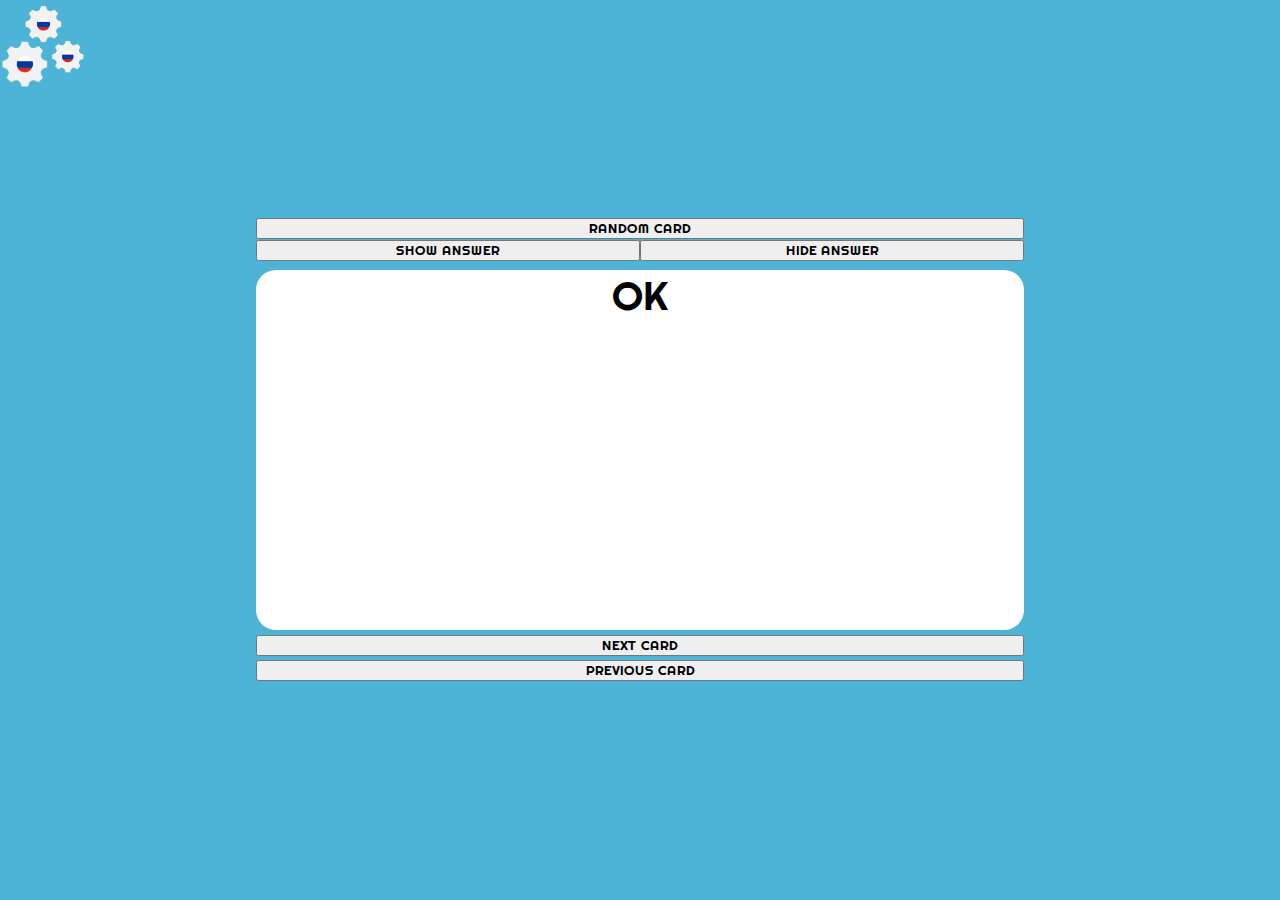
<file: russian/importantwords.html>
<!-- cool color scheme: https://i.pinimg.com/564x/3a/37/4b/3a374b7effe1277b80c1a5f377c010e4.jpg -->
<!DOCTYPE html>
<html lang="en">
<head>
    <meta charset="UTF-8">
    <meta http-equiv="X-UA-Compatible" content="IE=edge">
    <meta name="viewport" content="width=device-width, initial-scale=1.0">
    <link rel="stylesheet" href="../style.css">
    <link rel="icon" href="https://cdn.britannica.com/42/3842-004-F47B77BC/Flag-Russia.jpg">
    <title> Russian Important Words </title>
</head>
<body style="background-color: black;">

    <!-- top navigation -->
    <div id="nav" onclick="openNav()">
        <div id="gears">
            <div id="gear1"> <img src="../images/gear1.png"> </div>
            <div id="gear2"> <img src="../images/gear1.png"> </div>
            <div id="gear3"> <img src="../images/gear1.png"> </div>
        </div>
        <img src="../images/blank.png">
    </div>

    <div id="navOptions">
        <div id="navOptionsA">
        <p><a href="russian.html" style="margin-top: 10%; color: white;"> HOME </a></p>
        <p><a href="essentialwords.html" style="color: white;"> ESSENTIALS </a></p>
    </div>
    </div>

    <div id="openedNav" onclick="closeNav()">
        <div id="gears">
        </div>
        <img src="../images/blank.png">
    </div>

    <!-- top navigation -->

    <div id="background">

    <div id="flashCardWrapper">
        <div id="randomCard"><button onclick=" x = Math.floor(Math.random() * 21) + 1; hideAnswer();"> RANDOM CARD </button></div>
        <div id="flipButtonsEssentials">
            <div id="flipBtn1"><button onclick="revealAnswer()"> SHOW ANSWER </button></div>
            <div id="flipBtn2"><button onclick="hideAnswer()"> HIDE ANSWER </button></div>
        </div>
        <div id="flashCard">
            <div id="essentialCard">
            <div id="flashCardInnerText">
             OK
        </div>
        </div>
        <div id="essentialNextBtn">
            <button onclick="x++, hideAnswer();"> NEXT CARD </button>
        </div>
        <div id="essentialResetBtn">
            <button onclick="window.location.reload();"> RESET CARDS </button>
        </div>
        <div id="essentialPreviousBtn">
            <button onclick="x--, hideAnswer();"> PREVIOUS CARD </button>
        </div>
        </div>
    </div>

</div>

    <script>

        const nav = document.getElementById("nav");
        const navOptions = document.getElementById("navOptions");
        const openedNav = document.getElementById("openedNav"); 
        const gear1 = document.getElementById("gear1")
        const gear2 = document.getElementById("gear2")
        const gear3 = document.getElementById("gear3")
        const essentialCard = document.getElementById("essentialCard");
        const flashCardInnerText = document.getElementById("flashCardInnerText");
        const essentialNextBtn = document.getElementById("essentialNextBtn");
        const essentialResetBtn = document.getElementById("essentialResetBtn");
        essentialResetBtn.style.display = "none";
        var x = 1;

        function openNav() {
            navOptions.style.marginLeft = "0";
            navOptions.style.transition = "1s";
            openedNav.style.visibility = "visible";
            navOptions.style.visibility = "visible";

            gear3.style.transform = "rotate(360deg)";
            gear3.style.transition = "1s";

            
            gear2.style.transform = "rotate(-360deg)";
            gear2.style.transition = "1s"; 
          

            gear1.style.transform = "rotate(360deg)";
            gear1.style.transition = "1s";


        }

        function closeNav() {
            navOptions.style.marginLeft = "-50vw";
            nav.style.visibility = "visible";
            openedNav.style.visibility = "hidden";
            navOptions.style.transition = "1s";
      
            gear3.style.transform = "rotate(-360deg)";
            gear3.style.transition = "1s";

            gear2.style.transform = "rotate(360deg)";
            gear2.style.transition = "1s";

            gear1.style.transform = "rotate(-360deg)";
            gear1.style.transition = "1s";
        
        }

        function revealAnswer() {
            essentialCard.style.transform = "rotateX(180deg)"
            essentialCard.style.transition = "1s";

            if (x == 1) {
            // var msg = new SpeechSynthesisUtterance();
            // msg.text = "okey";
            // window.speechSynthesis.speak(msg);
            flashCardInnerText.innerHTML = "окей" + "<br>" + "pronounciation: 'oh-key'";
            
            }

            if (x == 2) {
            flashCardInnerText.innerHTML = "можно" + "<br>" + "pronounciation: 'mozh-no'";
            }

            if (x == 3) {
            flashCardInnerText.innerHTML = "немного" + "<br>" + "pronounciation: 'nem-nogga'";
            }

            if (x == 4) {
            flashCardInnerText.innerHTML = "очень" + "<br>" + "pronounciation: 'oh-cheen'";
            }

            if (x == 5) {
            flashCardInnerText.innerHTML = "близко" + "<br>" + "pronounciation: 'bleez-ka'";
            }

            if (x == 6) {
            flashCardInnerText.innerHTML = "далеко" + "<br>" + "pronounciation: 'dal-ee-ko'";
            }

            if (x == 7) {
            flashCardInnerText.innerHTML = "от" + "<br>" + "pronounciation: 'ot'";
            }

            if (x == 8) {
            flashCardInnerText.innerHTML = "бы" + "<br>" + "pronounciation: 'bw-owee'";
            }

            if (x == 9) {
            flashCardInnerText.innerHTML = "только" + "<br>" + "pronounciation: 'tol-ka'";
            }

            if (x == 10) {
            flashCardInnerText.innerHTML = "любовь" + "<br>" + "pronounciation: 'loob-lov'";
            }

            if (x == 11) {
            flashCardInnerText.innerHTML = "нравится" + "<br>" + "pronounciation: 'nra-vit-sya'";
            }

            if (x == 12) {
            flashCardInnerText.innerHTML = "вчера" + "<br>" + "pronounciation: 'v-chera'";
            }

            if (x == 13) {
            flashCardInnerText.innerHTML = "сегодна" + "<br>" + "pronounciation: 'see-god-nee-uh'";
            }

            if (x == 14) {
            flashCardInnerText.innerHTML = "завтра" + "<br>" + "pronounciation: 'zav-tra'";
            }

            if (x == 15) {
            flashCardInnerText.innerHTML = "сейчас" + "<br>" + "pronounciation: 'see-chas'";
            }

            if (x == 16) {
            flashCardInnerText.innerHTML = "поздравляю" + "<br>" + "pronounciation: 'poz-drav-yae-yoo'";
            }

            if (x == 17) {
            flashCardInnerText.innerHTML = "налево" + "<br>" + "pronounciation: 'nal-ee-uh-va'";
            }

            if (x == 18) {
            flashCardInnerText.innerHTML = "направо" + "<br>" + "pronounciation: 'nah-prov-uh'";
            }

            if (x == 19) {
            flashCardInnerText.innerHTML = "все" + "<br>" + "pronounciation: 'v-see-ya'";
            }

            if (x == 20) {
            flashCardInnerText.innerHTML = "уже" + "<br>" + "pronounciation: 'oo-zhey'";
            }
            

            flashCardInnerText.style.transform = "rotateX(180deg)"
            flashCardInnerText.style.left = "8%";
        }

        function hideAnswer() {
            essentialCard.style.transform = "rotateX(0deg)"
            essentialCard.style.transition = "1s";
            flashCardInnerText.style.transform = "rotateX(0deg)"
            flashCardInnerText.style.left = "8%";

            if (x >=1 && x <= 19) {
                essentialResetBtn.style.display = "none";
                essentialNextBtn.style.display = "block";
            }

            if (x == 1) {
            flashCardInnerText.innerHTML = "OK";
            }

            if (x == 2) {
            flashCardInnerText.innerHTML = "CAN/ IS IT POSSIBLE";
            }

            if (x == 3) {
            flashCardInnerText.innerHTML = "A LITTLE";
            }

            if (x == 4) {
            flashCardInnerText.innerHTML = "A LOT";
            }

            if (x == 5) {
            flashCardInnerText.innerHTML = "CLOSE";
            }

            if (x == 6) {
            flashCardInnerText.innerHTML = "FAR";
            }

            if (x == 7) {
            flashCardInnerText.innerHTML = "FROM/ AWAY";
            }

            if (x == 8) {
            flashCardInnerText.innerHTML = "WOULD";
            }

            if (x == 9) {
            flashCardInnerText.innerHTML = "ONLY";
            }

            if (x == 10) {
            flashCardInnerText.innerHTML = "LOVE";
            }

            if (x == 11) {
            flashCardInnerText.innerHTML = "LIKE";
            }

            if (x == 12) {
            flashCardInnerText.innerHTML = "YESTERDAY";
            }

            if (x == 13) {
            flashCardInnerText.innerHTML = "TODAY";
            }

            if (x == 14) {
            flashCardInnerText.innerHTML = "TOMORROW";
            }

            if (x == 15) {
            flashCardInnerText.innerHTML = "NOW";
            }

            if (x == 16) {
            flashCardInnerText.innerHTML = "CONGRATULATIONS";
            }

            if (x == 17) {
            flashCardInnerText.innerHTML = "LEFT";
            }

            if (x == 18) {
            flashCardInnerText.innerHTML = "RIGHT";
            }

            if (x == 19) {
            flashCardInnerText.innerHTML = "EVERYTHING/ ALL";
            }

            if (x == 20) {
            flashCardInnerText.innerHTML = "ALREADY";
            essentialNextBtn.style.display = "none";
            essentialResetBtn.style.display = "block"
            }
        }

    </script>

</body>
</html>
</file>
<file: style.css>
@import url('https://fonts.googleapis.com/css2?family=Righteous&display=swap');

*{
    margin: 0;
    padding: 0;
    box-sizing: border-box;
    font-family: 'Righteous', cursive;
}

/* home page */


#bar {
    width: 100vw;
    height: 115px;
    background-color: #0076be;
    z-index: 8;
    position: fixed;
}

#mainBackground {
    position: absolute;
    margin-top: 115px;
    height: 100vh;
    width: 100vw;
    background-image: url(images/background.jpg);
    background-size: cover;
    background-position: center;
}


#mainTitle h1 {
    color: white;
    font-size: 50px;
    margin-right: 5vw;
    text-align: right;
}

#mainTitle p {
    color: white;
    font-size: 20px;
    margin-right: 5vw;
    text-align: right;
}

#startBtn a {
    text-decoration: none;
    color: black;
    padding: 2em;     
    margin: -2em; 
}

#startBtn a:hover {
    color: white;
}

#startBtn button {
    position: absolute;
    margin-top: 2vh;
    width: 200px;
    height: 50px;
    background-color: white;
    border: 1px solid black;
    box-shadow: 10px 10px black;
    right: 0;
    margin-right: 5vw;
}

#startBtn button:hover {
    margin-top: 3vh;
    margin-right: 4vw;
    box-shadow: none;
    border: 1px solid white;
    transition: 1s;
    background-color: black;
}


#russianFlag img {
    width: 225px;
    margin-top: 3vh;
    left: 50%;
    transform: translate(-50%, 0%);
    position: absolute;
}

#russianLanguage {
    margin-top: 5vh;
    width: 100vw;
    height: 15vh;
    position: absolute;
}

#mainBackgroundLanguageSelect h1 {
    margin-top: 12vh;
    color: white;
    font-size: 50px;
    text-align: center;
}


#russianSelectBtn button {
    position: absolute;
    right: 30vw;
    margin-top: 5vh;
}

#mainBackgroundLanguageSelect {
    height: 100vh;
    width: 100vw;
    position: absolute;
    background-image: url(images/backgroundLanguageSelect.jpg);
    background-size: cover;
    background-position: center;
}

#scenery img {
    position: absolute;
    width: 35vw;
    z-index: 1;
}

#mainBackground2 {
    position: absolute;
    margin-top: 100vh;
    height: 100vh;
    width: 100vw;
    background-color: #4db4d7;
}

#siberia {
    opacity: 0%;
}

#mainTitle2 h1 {
    color: white;
    font-size: 45px;
    margin-top: 5vh;
    margin-right: 5vw;
    text-align: center;
}

#mainTitle2 p {
    margin-top: 3vh;
    color: white;
    font-size: 20px;
    text-align: center;
}

#mainTitle2 img {
    width: 100px;
}

#extraBtns button {
    transition: 1s;
    position: absolute;
    margin-top: 5vh;
    left: 50%;
    transform: translate(-50%, 0%);
    position: absolute;
    width: 200px;
    height: 50px;
    background-color: white;
    border: 1px solid black;
    box-shadow: 10px 10px black;
}

#extraBtns button:hover {
    box-shadow: none;
    border: 1px solid white;
    transition: 1s;
    background-color: black;
}

#extraBtns a {
    padding: 5em;     
    margin: -5em; 
}

#extraBtns a:hover {
    color: white;
}

#logo img {
    position: fixed;
    width: 90px;
    margin-top: 0.5vh;
    right: 2vw;
    z-index: 10;
}

@media screen and (max-width: 1198px){
    #mainTitle h1 {
        font-size: 40px;
    }

    #scenery {
        margin-top: 11vh;
    }
}

@media screen and (max-width: 941px) {
    #scenery {
        margin-top: 23vh;
    }
}

@media screen and (max-width: 798px) {
    #scenery {
        margin-top: 31vh;
    }

    #mainTitle {
        margin-top: -10vh;
    }
}

@media screen and (min-width: 1198px) {
    #scenery {
       margin-top: 9vh;
    }

    #scenery img {
        width: 400px;
    }
}

@media screen and (min-width: 1225px) {
    #scenery {
        margin-top: 3vh;
     }
}

@media screen and (min-width: 1439px) {
    #scenery img {
       width: 450px;
     }

     #mainTitle h1 {
         font-size: 55px;
     }

     #mainTitle p {
        font-size: 25px;
    }
}

@media screen and (max-width: 685px){
    #scenery {
       display: none;
    }
}

@media screen and (max-width: 891px) {
    #mainTitle2 h1, #mainTitle h1 {
        font-size: 40px;
    }
}

@media screen and (min-width: 1001px) {
    #scenery {
        margin-top: 2vh;
    }
}

@media screen and (min-width: 1009px) {
    #scenery {
        margin-top: 1vh;
    }
}

/* home page */

#background {
    background-color: #4db4d7;
    background-size: cover;
    height: 100vh;
}

#nav {
    position: fixed;
    z-index: 100;
}

#nav img {
    width: 100px;
}

#navOptions {
    width: 50vw;
    background-color: rgb(14, 14, 14);
    height: 100vh;
    position: absolute;
    margin-top: 0;
    margin-left: -50vw;
    z-index: 40;
    position: fixed;
}

#openedNav {
    visibility: hidden;
    position: fixed;
    z-index: 10000;
}

#openedNav img {
    width: 100px;
}

#navOptionsA {
    margin-top: 15vh;
}

#navOptionsA p {
    margin-top: 5vh;
    margin-left: 2vw;
}

#randomCard button {
    position: absolute;
    width: 60vw;
}

#randomCard {
    margin-top: -25vh;
}

/* essentials */

#flashCardWrapper {
    display: flex;
    align-items: center;
    justify-content: center;
}

#essentialCard {
    width: 60vw;
    height: 40vh;
    margin-top: 30vh;
    background-color: white;
    border-radius: 20px;
}

#flashCardInnerText {
    width: 50vw;
    height: 40vh;
}

#flashCardInnerText  {
    left: 50%;
    position: absolute;
    transform: translate(-50%, -0%);
    text-align: center;
    font-size: 40px;
}

#flashCardImg img {
    width: 15vw;
    height: 20vh;
    position: absolute;
    margin-top: 10vh;
    left: 50%;
    transform: translate(-50%, 0%);
}

#essentialNextBtn button {
    width: 60vw;
    margin-top: 0.5vh;
    margin-bottom: 0.5vh;
}

#essentialPreviousBtn button {
    position: absolute;
    width: 60vw;
}

#flipButtonsEssentials button {
    width: 30vw;
}

#flipBtn1 button {
    position: absolute;
    margin-top: -10vh;
}

#flipBtn2 button {
    position: absolute;
    left: 50%;
    margin-top: -10vh;
}

#essentialResetBtn button {
    width: 60vw;
    margin-top: 0.5vh;
    margin-bottom: 0.5vh;
}

/* essentials */

#gears {
    position: fixed;
}

#gear1 {
    margin-left: -22.5px;
    margin-top: 1vh;
    position: absolute;
    transform-origin: 50% 55%;
}

#gear2 {
    position: absolute;
    transform-origin: 50% 40%;
    transform-box: fill-box;
}

#gear2 img {
    margin-left: 0.5vw;
    margin-top: -20px;
    width: 80px;
}

#gear3 img {
    width: 70px;
    margin-top: 2vh;
    margin-left: 35px;
}

#gear3 {
    transform-origin: 65% 60%;
}

.gearSpin {
    animation: gearSpin 0.5s linear;
    animation-fill-mode: forwards;
}

.gearSpin2 {
    animation: gearSpin2 0.5s linear;
    animation-fill-mode: forwards;
}

@keyframes gearSpin {
    from {
        transform: rotate(0deg);
    }

    to {
        transform: rotate(360deg);
    }
}

@keyframes gearSpin2 {
    from {
        transform: rotate(0deg);
    }

    to {
        transform: rotate(-360deg);
    }
}

#rightHalf {
    width: 50vw;
    height: 100vh;
    position: absolute;
    left: 50%;
}

#title {
    left: 45%;
    transform: translate(-50%, 0%);
    margin-right: 100px;
    font-size: 30px;
    position: absolute;
    z-index: 8;
}

#title h1 {
    margin-top: 2vh;
    color: white;
}

#title img {
    width: 100px;
    height: 100px;
    position: absolute;
    margin-top: -80px;
    left: 115%;
    transform: translate(-50%, 0%);
    filter: invert(100%);
}

#alphabet img {
    position: absolute;
    z-index: 0;
    width: 100vw;
    height: 35vh;
}

#alphabet h1 {
    /* color: #104a8e; */
    color: white;
    margin-top: 14vh;
    position: absolute;
    margin-left: 10vw;
}

#alphabetMainBtn {
    position: absolute;
    z-index: 10;
    top: 19.5vh;
    left: 10vw;
}

#learnAlphabetBtn button {
    margin-top: 20vh;
    margin-left: 10vw;
    z-index: 10;
}

#alphabetListBtn {
    position: absolute;
}

#alphabetListBtn button {
    margin-top: 0vh;
    margin-left: 10vw;
}

#essentials h1 {
    color: white;
    position: absolute;
    margin-left: 10vw;
    margin-top: 10vh;
}

#essentials button {
    margin-top: 17vh;
    margin-left: 10vw;
}

#card1InnerText {
    display: flex;
    align-items: center;
    justify-content: center;
}

#card1 {
    width: 60vw;
    height: 40vh;
    margin-top: 30vh;
    background-color: white;
    border-radius: 20px;
    z-index: 34;
    
}

#card1InnerText h1 {
    margin-top: 17.5vh;
}


#flipButtons {
    margin-top: -15vh;
    position: absolute;
}

#flipButtons button {
    width: 30vw;
}

#nextCard button {
    position: absolute;
    margin-top: 35.5vh;
    width: 60vw;
    left: 50%;
    transform: translate(-50%, 0%);
}

#resetCards button {
    position: absolute;
    margin-top: 35.5vh;
    width: 60vw;
    left: 50%;
    transform: translate(-50%, 0%);
}

#previousCard button {
    position: absolute;
    margin-top: 38vh;
    width: 60vw;
    left: 50%;
    transform: translate(-50%, 0%);
}

#randomCardAlphabet {
    margin-top: -25vh;
    margin-bottom: -3vh;
}

#randomCardAlphabet button {
    position: absolute;
    width: 60vw;
}

/* essential phrases */

#essentialPhraseCard {
    width: 60vw;
    height: 40vh;
    background-color: white;
    margin-top: 30vh;
    position: absolute;
    left: 50%;
    transform: translate(-50%, 0%);
    border-radius: 20px;
    font-size: 40px;
    text-align: center;
}

#showAnswer {
    margin-top: 26.5vh;
    position: absolute;
    left: 20vw;
}

#showAnswer button {
    width: 30vw;
}

#hideAnswer {
    margin-top: 26.5vh;
    position: absolute;
    left: 50vw;
}

#hideAnswer button {
    width: 30vw;
}

#nextCardEssentialPhrases button {
    width: 60vw;
}

#nextCardEssentialPhrases {
    position: absolute;
    margin-top: 70.5vh;
    left: 20vw;
}

#previousCardEssentialPhrases button {
    width: 60vw;
}

#previousCardEssentialPhrases {
    position: absolute;
    margin-top: 73vh;
    left: 20vw;
}

#resetCardEssentialPhrases {
    position: absolute;
    margin-top: 70.5vh;
    left: 20vw;
}

#resetCardEssentialPhrases button {
    width: 60vw;
}

#randomCardEssentialPhrases {
    margin-top: 24vh;
    position: absolute;
    left: 20vw;
}

#randomCardEssentialPhrases button {
    width: 60vw;
}

/* word list alphabet */

#alphabetList {
    color: white;
    margin-top: 15vh;
    position: absolute;
    margin-left: 2vw;
}
</file>
